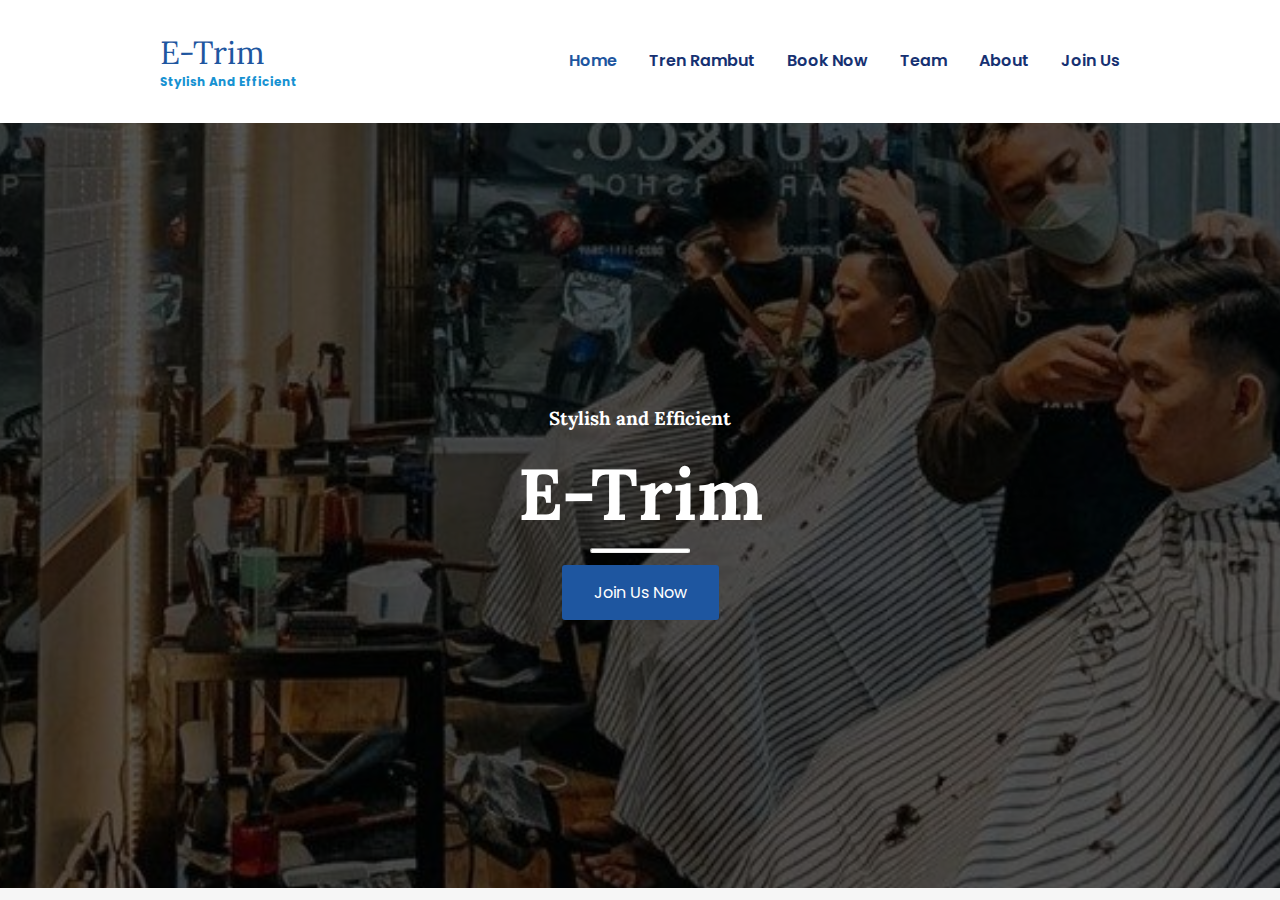
<file: index.html>
<!DOCTYPE html>
<html lang="en">

<head>
    <meta charset="UTF-8">
    <meta http-equiv="X-UA-Compatible" content="IE=edge">
    <meta name="viewport" content="width=device-width, initial-scale=1.0">
    <title>Home</title>
    <link rel="stylesheet" href="css/styles.css">
    <style>
        #home {
            background: url('img/barbershop.jpg') no-repeat center center fixed;
            height: 85vh;
            position: relative;
            width: 100%;
            background-size: cover;
        }
    </style>
</head>

<body>
    <header class="header">
        <div class="container container-nav">
            <div class="site-title">
                <h1>E-Trim</h1>
                <p class="subtitle">Stylish and Efficient</p>
            </div>
            <nav>
                <ul>
                    <li><a href="index.html" class="current-page">Home</a></li>
                    <li><a href="gallery.html">Tren Rambut</a></li>
                    <li><a href="booking.html">Book Now</a></li>
                    <li><a href="team.html">Team</a></li>
                    <li><a href="about.html">About</a></li>
                    <li><a href="join.html">Join Us</a></li>
                </ul>

            </nav>
        </div>
    </header>
    <main>
        <div id="home">
            <div class="overlay">
                <div class="landing-text">
                    <h3>Stylish and Efficient</h3>
                    <h1>E-Trim</h1>
                    <hr id="hr-main">
                    <a href="join.html" class="button btn-hire">Join Us Now</a>
                </div>
            </div>
        </div>
    </main>
</body>

</html>
</file>
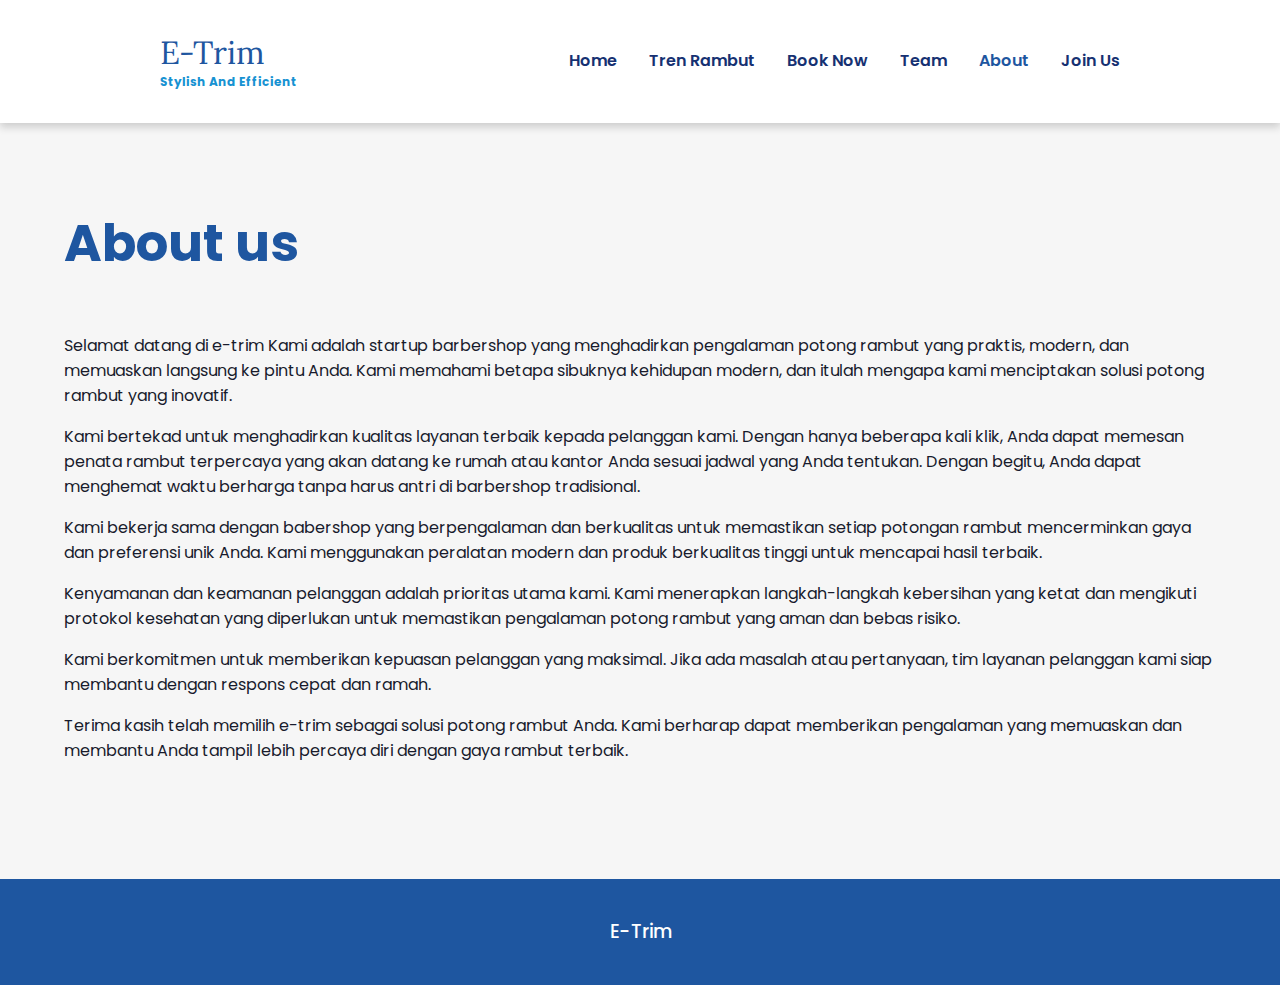
<file: about.html>
<!DOCTYPE html>
<html lang="en">

<head>
    <meta charset="UTF-8">
    <meta http-equiv="X-UA-Compatible" content="IE=edge">
    <meta name="viewport" content="width=device-width, initial-scale=1.0">
    <title>About Us</title>
    <link rel="stylesheet" href="css/styles.css">
</head>

<body>
    <header class="header">
        <div class="container container-nav">
            <div class="site-title">
                <h1>E-Trim</h1>
                <p class="subtitle">Stylish and Efficient</p>
            </div>
            <nav>
                <ul>
                    <li><a href="index.html">Home</a></li>
                    <li><a href="gallery.html">Tren Rambut</a></li>
                    <li><a href="booking.html">Book Now</a></li>
                    <li><a href="team.html">Team</a></li>
                    <li><a href="about.html" class="current-page">About</a></li>
                    <li><a href="join.html">Join Us</a></li>
                </ul>

            </nav>
        </div>
    </header>

    <main class="about">
        <div class="about-header">
            <h1>About us</h1>
        </div>
        <div class="about-content">
            <p>Selamat datang di e-trim Kami adalah startup barbershop yang menghadirkan pengalaman potong rambut yang praktis, 
                modern, dan memuaskan langsung ke pintu Anda. Kami memahami betapa sibuknya kehidupan modern, dan itulah mengapa 
                kami menciptakan solusi potong rambut yang inovatif.</p>
            <p>Kami bertekad untuk menghadirkan kualitas layanan terbaik kepada pelanggan kami. Dengan hanya beberapa kali klik,
                Anda dapat memesan penata rambut terpercaya yang akan datang ke rumah atau kantor Anda sesuai jadwal yang Anda 
                tentukan. Dengan begitu, Anda dapat menghemat waktu berharga tanpa harus antri di barbershop tradisional.</p>
            <p>Kami bekerja sama dengan babershop yang berpengalaman dan berkualitas untuk memastikan setiap potongan rambut 
                mencerminkan gaya dan preferensi unik Anda. Kami menggunakan peralatan modern dan produk berkualitas tinggi untuk 
                mencapai hasil terbaik.</p>
            <p>Kenyamanan dan keamanan pelanggan adalah prioritas utama kami. Kami menerapkan langkah-langkah kebersihan yang ketat 
                dan mengikuti protokol kesehatan yang diperlukan untuk memastikan pengalaman potong rambut yang aman dan bebas 
                risiko.</p>
            <p>Kami berkomitmen untuk memberikan kepuasan pelanggan yang maksimal. Jika ada masalah atau pertanyaan, tim layanan
                 pelanggan kami siap membantu dengan respons cepat dan ramah.</p>
            <p>Terima kasih telah memilih e-trim sebagai solusi potong rambut Anda. Kami berharap dapat memberikan pengalaman 
                yang memuaskan dan membantu Anda tampil lebih percaya diri dengan gaya rambut terbaik.</p>
        </div>
    </main>

    <footer class="footer">
        <h3><a href="#">E-Trim</a></h3>
    </footer>

    <script src="js/index.js"></script>
</body>

</html>
</file>
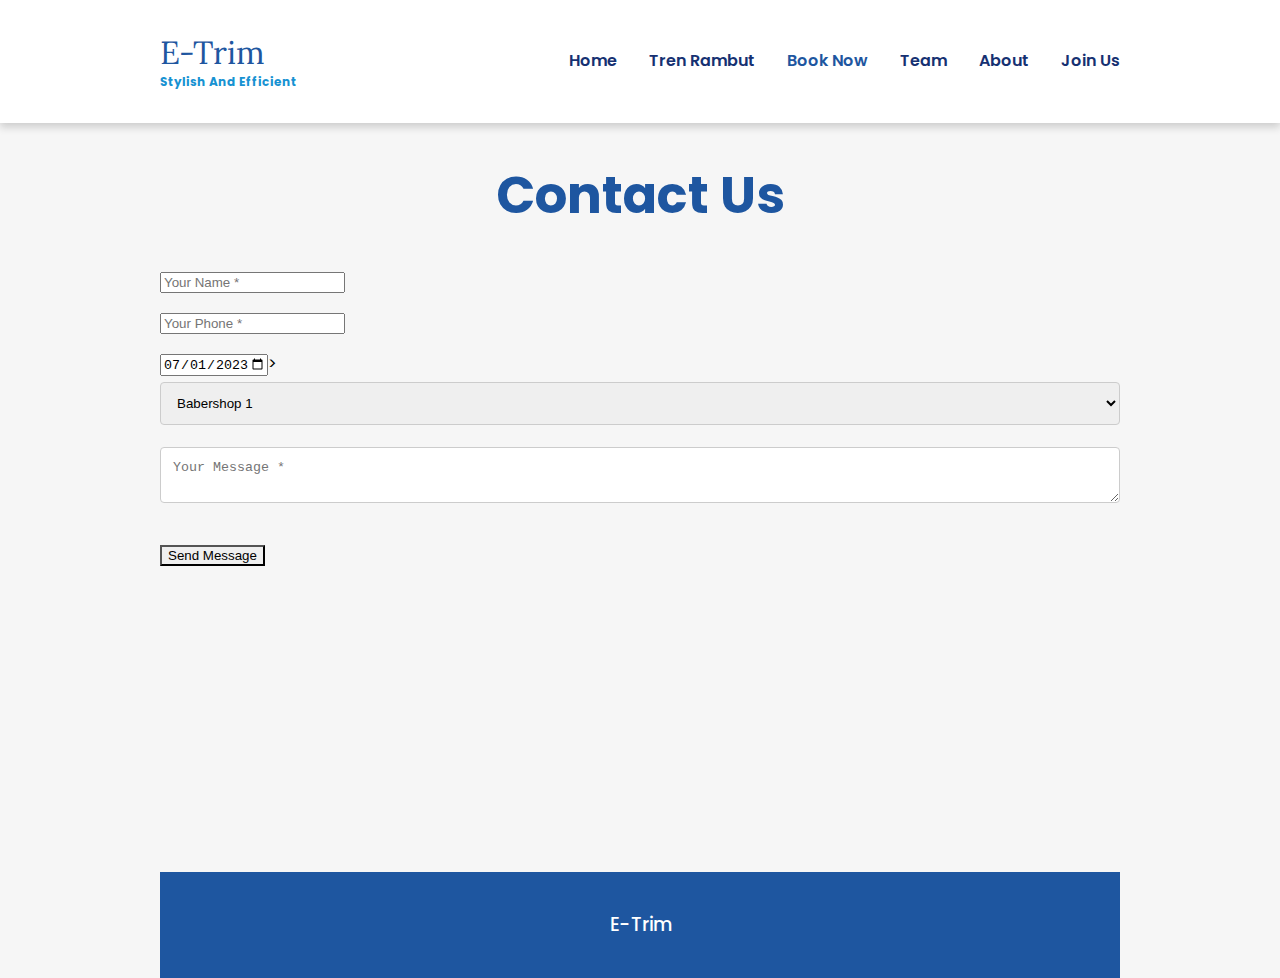
<file: booking.html>
<!DOCTYPE html>
<html lang="en">

<head>
    <meta charset="UTF-8">
    <meta http-equiv="X-UA-Compatible" content="IE=edge">
    <meta name="viewport" content="width=device-width, initial-scale=1.0">
    <title>Document</title>
    <link rel="stylesheet" href="css/styles.css">
</head>

<body>
    <header class="header">
        <div class="container container-nav">
            <div class="site-title">
                <h1>E-Trim</h1>
                <p class="subtitle">Stylish and Efficient</p>
            </div>
            <nav>
                <ul>
                    <li><a href="index.html">Home</a></li>
                    <li><a href="gallery.html">Tren Rambut</a></li>
                    <li><a href="booking.html" class="current-page">Book Now</a></li>
                    <li><a href="team.html">Team</a></li>
                    <li><a href="about.html">About</a></li>
                    <li><a href="join.html" >Join Us</a></li>
                </ul>

            </nav>
        </div>
    </header>
            <section id="contact" class="contact pb-0">
                <div class="container"> 
                  <div class="row mb-5">
                      <div class="col-md-12 text-center">
                          <div class="heading">
                              <h1>Contact Us</h1>
                          </div>
                      </div>
                  </div>
                  <div class="row">
                    <div class="col-lg-12">
                      <form id="contactForm" name="sentMessage" novalidate>
                        <div class="row">
                          <div class="col-md-6">
                            <div class="form-group">
                              <input class="form-control" id="name" type="text" placeholder="Your Name *" required data-validation-required-message="Please enter your name.">
                              <p class="help-block text-danger"></p>
                            </div>
                            <div class="form-group">
                              <input class="form-control" id="phone" type="tel" placeholder="Your Phone *" required data-validation-required-message="Please enter your phone number.">
                              <p class="help-block text-danger"></p>
                            </div>
                              <input type="date" id="start" name="trip-start"
                               value="2023-07-01"
                               min="2023-07-01" max="2023-12-01">>
                          </div>
                            <div class="form-group">
                            <select>
                              <p class="help-block text-danger"></p>
                              <option value="1">Babershop 1</option>
                              <option value="2">Babershop 2</option>
                              <option value="3">Babershop 3</option>
                              <option value="4">Babershop 4</option>
                              <option value="5">Babershop 5</option>
                            </select>
                          <div class="col-md-6">
                            <div class="form-group">
                              <textarea class="form-control" id="message" placeholder="Your Message *" required data-validation-required-message="Please enter a message."></textarea>
                              <p class="help-block text-danger"></p>
                            </div>
                          </div>
                          <div class="clearfix"></div>
                          <div class="col-lg-12 text-center">
                            <div id="success"></div>
                            <button id="sendMessageButton" class="btn btn-general btn-greenish btn-xl text-uppercase" type="submit"  style="color:black; border-color: black;">Send Message</button>
                          </div>
                        </div>
                      </form>
                    </div>
                  </div>
                </div>
                <div class="black-space"></div>
                <footer class="footer">
                    <h3><a href="#">E-Trim</a></h3>
                </footer>
            
                <script src="js/index.js"></script>
            </body>
            
            </html>
</file>
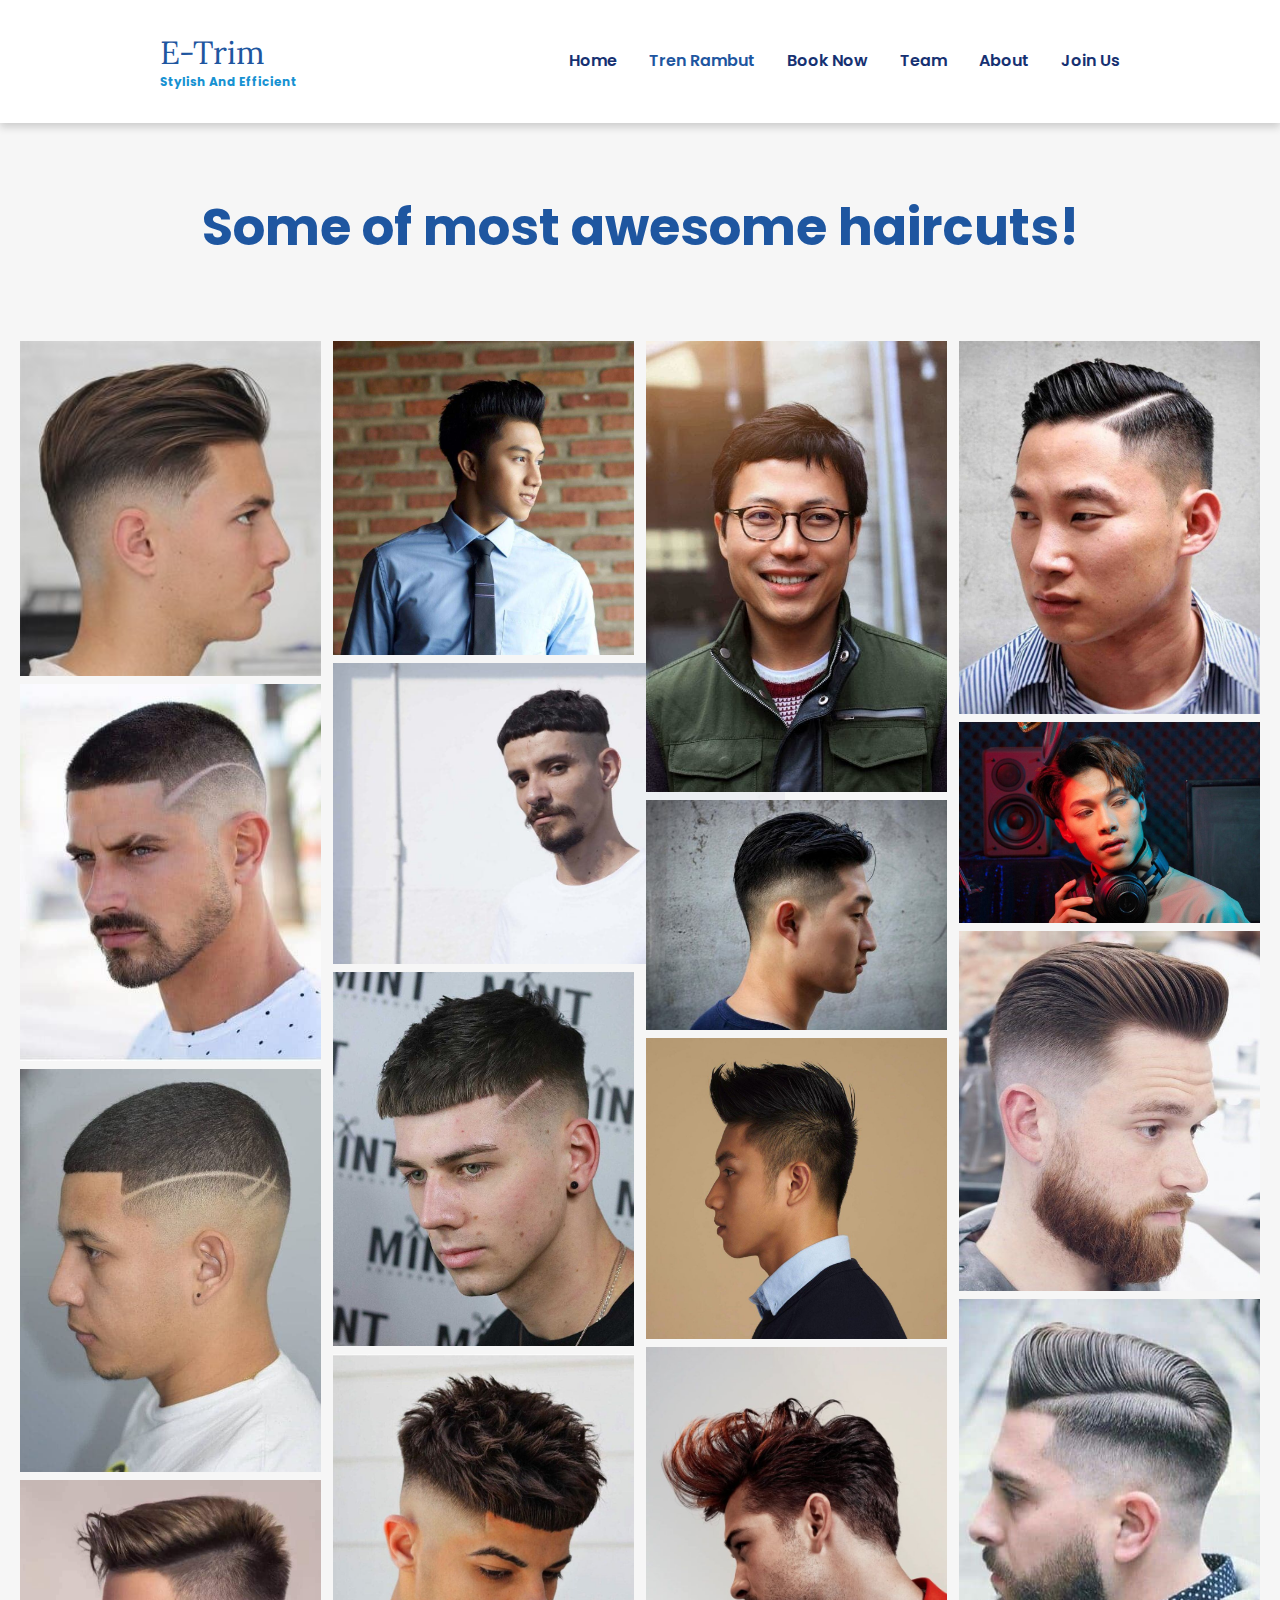
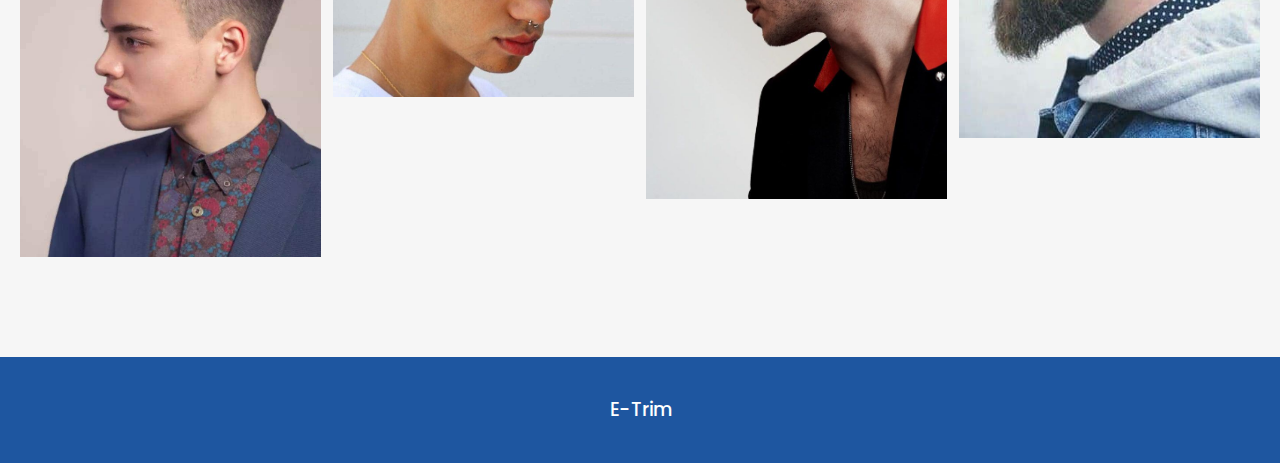
<file: gallery.html>
<!DOCTYPE html>
<html lang="en">

<head>
    <meta charset="UTF-8">
    <meta http-equiv="X-UA-Compatible" content="IE=edge">
    <meta name="viewport" content="width=device-width, initial-scale=1.0">
    <title>Gallery</title>
    <link rel="stylesheet" href="css/styles.css">
</head>

<body>
    <header class="header">
        <div class="container container-nav">
            <div class="site-title">
                <h1>E-Trim</h1>
                <p class="subtitle">Stylish and Efficient</p>
            </div>
            <nav>
                <ul>
                    <li><a href="index.html">Home</a></li>
                    <li><a href="gallery.html" class="current-page">Tren Rambut</a></li>
                    <li><a href="booking.html">Book Now</a></li>
                    <li><a href="team.html">Team</a></li>
                    <li><a href="about.html">About</a></li>
                    <li><a href="join.html">Join Us</a></li>
                </ul>

            </nav>
        </div>
    </header>
    <main>
        <div class="gallery-header">
            <h1>Some of most awesome haircuts!</h1>
        </div>
        <div class="row gallery-row">
            <div class="column">
                <img src="img/1.jpg" alt="" style="width: 100%">
                <img src="img/2.jpg" alt="" style="width: 100%">
                <img src="img/3.jpg" alt="" style="width: 100%">
                <img src="img/4.jpg" alt="" style="width: 100%">
            </div>
            <div class="column">
                <img src="img/5.jpg" alt="" style="width: 100%">
                <img src="img/6.jpg" alt="" style="width: 150%">
                <img src="img/7.jpg" alt="" style="width: 100%">
                <img src="img/8.jpg" alt="" style="width: 100%">
            </div>
            <div class="column">
                <img src="img/9.jpg" alt="" style="width: 100%">
                <img src="img/10.jpg" alt="" style="width: 100%">
                <img src="img/11.jpg" alt="" style="width: 100%">
                <img src="img/12.jpg" alt="" style="width: 100%">
            </div>
            <div class="column">
                <img src="img/13.jpg" alt="" style="width: 100%">
                <img src="img/14.jpg" alt="" style="width: 100%">
                <img src="img/16.jpg" alt="" style="width: 100%">
                <img src="img/18.jpg" alt="" style="width: 100%">
            </div>
        </div>
    </main>
    <footer class="footer">
        <h3><a href="#">E-Trim</a></h3>
    </footer>

    <script src="js/index.js"></script>
</body>

</html>
</file>
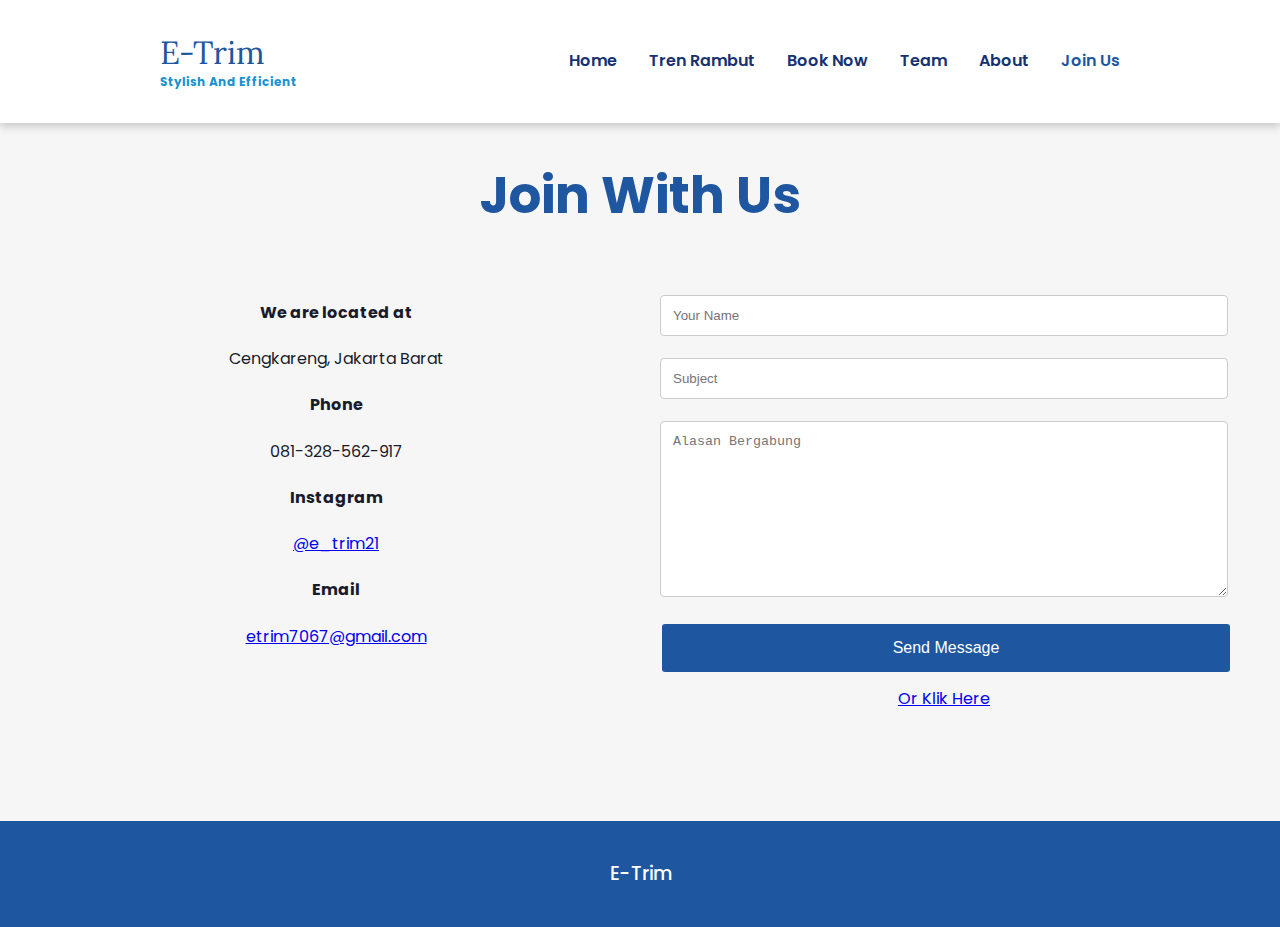
<file: join.html>
<!DOCTYPE html>
<html lang="en">

<head>
    <meta charset="UTF-8">
    <meta http-equiv="X-UA-Compatible" content="IE=edge">
    <meta name="viewport" content="width=device-width, initial-scale=1.0">
    <title>Join Now</title>
    <link rel="stylesheet" href="css/styles.css">
</head>

<body>
    <header class="header">
        <div class="container container-nav">
            <div class="site-title">
                <h1>E-Trim</h1>
                <p class="subtitle">Stylish and Efficient</p>
            </div>
            <nav>
                <ul>
                    <li><a href="index.html">Home</a></li>
                    <li><a href="gallery.html">Tren Rambut</a></li>
                    <li><a href="booking.html">Book Now</a></li>
                    <li><a href="team.html">Team</a></li>
                    <li><a href="about.html">About</a></li>
                    <li><a href="join.html" class="current-page">Join Us</a></li>
                </ul>

            </nav>
        </div>
    </header>
    <main class="contact">
        <h1>Join With Us</h1>
        <div class="flex-container">
            <div class="flex-item-left">
                <h4>We are located at</h4>
                <p>Cengkareng, Jakarta Barat</p>
                <h4>Phone</h4>
                <p>081-328-562-917</p>
                <h4>Instagram</h4>
                <a href="https://www.instagram.com/e_trim21/?igshid=YmM0MjE2YWMzOA%3D%3D">@e_trim21</a>
                <h4>Email</h4>
                <a href="https://mail.google.com/mail/">etrim7067@gmail.com</a>
            </div>
            <div class="flex-item-right">
                <form action="">
                    <input type="text" id="fname" placeholder="Your Name">
                    <input type="text" name="subject" id="subject" placeholder="Subject">
                    <textarea name="" id="textarea" placeholder="Alasan Bergabung" cols="30" rows="10"></textarea>
                    <button type="button">Send Message</button>
                </form>
                <a href="https://forms.gle/5a81RuQUdjrK95qaA">Or Klik Here</a>
            </div>
        </div>
    </main>
    <footer class="footer">
        <h3><a href="#">E-Trim</a></h3>
    </footer>

    <script src="js/index.js"></script>
</body>

</html>
</file>
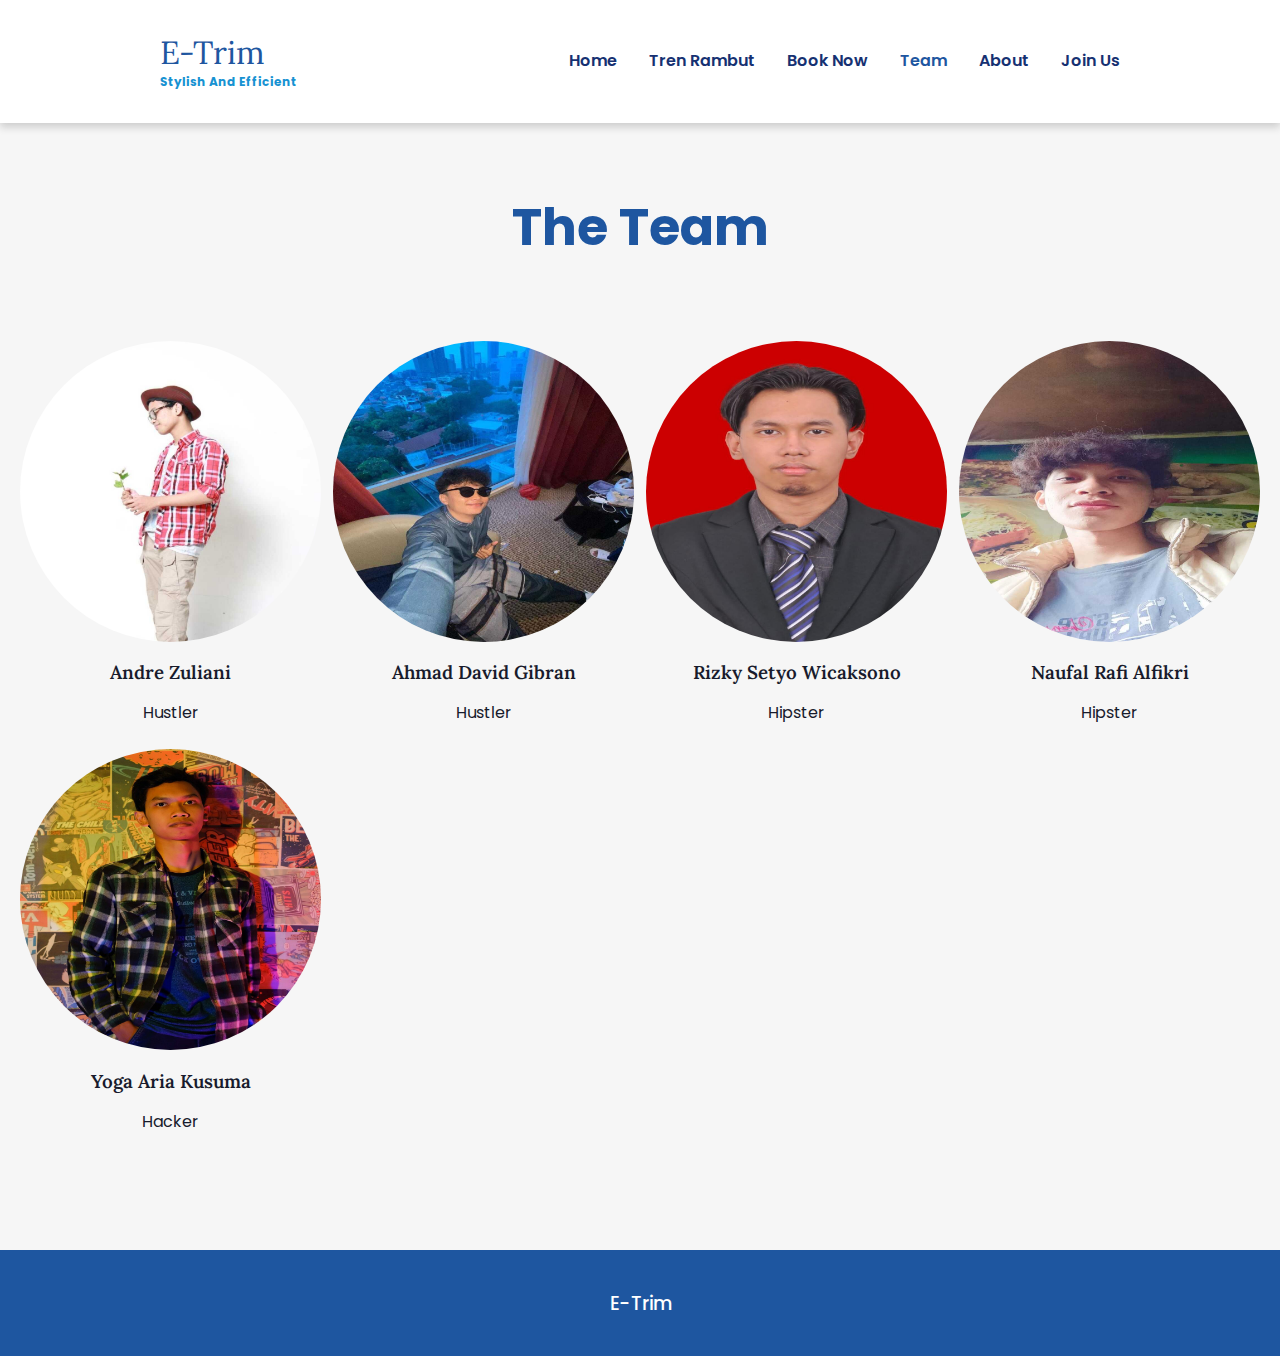
<file: team.html>
<!DOCTYPE html>
<html lang="en">

<head>
    <meta charset="UTF-8">
    <meta http-equiv="X-UA-Compatible" content="IE=edge">
    <meta name="viewport" content="width=device-width, initial-scale=1.0">
    <title>Team</title>
    <link rel="stylesheet" href="css/styles.css">
</head>

<body>
    <header class="header">
        <div class="container container-nav">
            <div class="site-title">
                <h1>E-Trim</h1>
                <p class="subtitle">Stylish and Efficient</p>
            </div>
            <nav>
                <ul>
                    <li><a href="index.html">Home</a></li>
                    <li><a href="gallery.html">Tren Rambut</a></li>
                    <li><a href="booking.html">Book Now</a></li>
                    <li><a href="team.html" class="current-page">Team</a></li>
                    <li><a href="about.html">About</a></li>
                    <li><a href="join.html">Join Us</a></li>
                </ul>

            </nav>
        </div>
    </header>
    <main class="team">
        <div class="team-container">
            <div class="team-header">
                <h1>The Team</h1>
            </div>
        </div>
        <div class="row">
            <div class="column">
                <img src="img/Andre.jpeg" alt="" style="width: 100%">
                <h3>Andre Zuliani</h3>
                <p>Hustler</p>
            </div>
            <div class="column">
                <img src="img/David.jpeg" alt="" style="width: 100%">
                <h3>Ahmad David Gibran</h3>
                <p>Hustler</p>
            </div>
            <div class="column">
                <img src="img/Rizky.jpeg" alt="" style="width: 100%">
                <h3>Rizky Setyo Wicaksono</h3>
                <p>Hipster</p>
            </div>
            <div class="column">
                <img src="img/Naufal.jpeg" alt="" style="width: 100%">
                <h3>Naufal Rafi Alfikri</h3>
                <p>Hipster</p>
            </div>
            <div class="column">
                <img src="img/Yoga.jpg" alt="" style="width: 100%">
                <h3>Yoga Aria Kusuma</h3>
                <p>Hacker</p>
            </div>
        </div>
    </main>
    <footer class="footer">
        <h3><a href="#">E-Trim</a></h3>
    </footer>
    <script src="js/index.js"></script>
</body>

</html>
</file>
<file: css/styles.css>
@import url("https://fonts.googleapis.com/css2?family=Lora:wght@400;500;600;700&display=swap");
@import url("https://fonts.googleapis.com/css2?family=Lora:wght@400;500;600;700&family=Poppins:wght@100;200;300;400;500;600;700;800;900&display=swap");

* {
  box-sizing: border-box;
}
body {
  margin: 0;
  padding: 0;
  font-family: "Poppins", sans-serif;
  background-color: #f6f6f6;
  height: 100vh;
}
.site-title h1 {
  font-weight: 400;
  font-family: "Lora", sans-serif;
  color: #1e56a0;
  font-size: 2rem;
  margin: 0;
}
.subtitle {
  font-weight: 700;
  color: #1792d2;
  font-size: 0.75rem;
  margin: 0;
  text-transform: capitalize;
}
.container {
  width: 90%;
  max-width: 960px;
  margin: 0 auto;
}
.container-nav {
  display: flex;
  justify-content: space-between;
}

header {
  background-color: white;
  padding: 2em 0;
  box-shadow: 0 4px 8px 0 rgba(22, 22, 22, 0.19);
}
@media (max-width: 675px) {
  .container-nav {
    flex-direction: column;
  }
  header {
    text-align: center;
  }
}
nav ul {
  list-style-type: none;
  padding: 0;
  display: flex;
  justify-content: center;
}
nav li {
  margin-left: 2em;
}
nav a {
  text-decoration: none;
  color: #163172;
  font-weight: 600;
  text-transform: capitalize;
  padding: 2em 0;
}
nav a:hover,
nav a:focus {
  color: #1e56a0;
}
.current-page {
  color: #1e56a0;
}
.current-page:hover {
  color: #1e56a0;
}
@media (max-width: 675px) {
  nav ul {
    flex-direction: column;
  }
  nav li {
    margin: 0.5em 0;
  }
}
/* Home page */
.overlay {
  position: absolute;
  height: 100%;
  width: 100%;
  top: 0;
  left: 0;
  background: rgba(0, 0, 0, 0.65);
  color: white;
  display: flex;
  align-items: center;
  justify-content: center;
  flex-direction: column;
}
.landing-text {
  display: table-cell;
  text-align: center;
  vertical-align: middle;
}
.landing-text h3 {
  font-weight: 700;
  color: white;
  font-family: "Lora", sans-serif;
}
.landing-text h1 {
  font-size: 450%;
  font-weight: 700;
  color: white;
  font-family: "Lora", sans-serif;
  padding-bottom: 0;
  margin: 0 0;
}
@media (max-width: 600px) {
  .landing-text h1 {
    font-size: 260%;
  }
}
.btn-hire {
  background-color: #1e56a0;
  border: none;
  color: white;
  padding: 15px 32px;
  text-align: center;
  text-decoration: none;
  display: inline-block;
  font-size: 16px;
  margin: 4px 2px;
  cursor: pointer;
  border-radius: 3px;
}
.btn-hire:hover,
.btn-hire:focus {
  background-color: #163172;
}
@media (max-width: 800px) {
  .btn-hire {
    padding: 8px 16px;
  }
}
#hr-main {
  width: 100px;
  height: 5px;
  border-radius: 1rem;
  background-color: white;
  margin-bottom: 8px;
}

/* Gallery Section */
.gallery-header {
  text-align: center;
  padding: 32px;
}
.gallery-header h1 {
  text-align: center;
  font-weight: 700;
  font-size: 3.2rem;
  color: #1e56a0;
}
@media (max-width: 600px) {
  .gallery-header h1 {
    font-size: x-large;
  }
}
.gallery-header p {
  font-weight: 600;
  color: #181b2c;
}
.gallery-row {
  display: -ms-flexbox;
  display: flex;
  -ms-flex-wrap: wrap;
  flex-wrap: wrap;
  padding: 0 14px;
}

.column {
  -ms-flex: 25%;
  flex: 25%;
  max-width: 25%;
  padding: 0 6px;
}
.column img {
  margin-top: 8px;
  vertical-align: middle;
  width: 100%;
}
@media (max-width: 800px) {
  .column {
    -ms-flex: 50%;
    flex: 50%;
    max-width: 50%;
  }
}
@media (max-width: 600px) {
  .column {
    -ms-flex: 100%;
    flex: 100%;
    max-width: 100%;
  }
}

/* Team Section */
.team-header {
  text-align: center;
  padding: 32px;
}
.team-header h1 {
  text-align: center;
  font-weight: 700;
  font-size: 3.2rem;
  color: #1e56a0;
}
@media (max-width: 600px) {
  .team h1 {
    font-size: x-large;
  }
}
.team p {
  font-weight: 600;
  color: #181b2c;
}
.team .row {
  display: -ms-flexbox;
  display: flex;
  -ms-flex-wrap: wrap;
  flex-wrap: wrap;
  padding: 0 14px;
}

.team .column {
  -ms-flex: 25%;
  flex: 25%;
  max-width: 25%;
  padding: 0 6px;
}
.team .column img {
  margin-top: 8px;
  vertical-align: middle;
  width: 100%;
  border-radius: 50%;
}
.team .column h3 {
  font-weight: 600;
  font-family: "Lora", sans-serif;
  color: #181b2c;
  text-align: center;
  margin-bottom: 3px;
}
.team .column p {
  font-weight: 400;
  color: #181b2c;
  text-align: center;
}
@media (max-width: 800px) {
  .team .column {
    -ms-flex: 50%;
    flex: 50%;
    max-width: 50%;
  }
}
@media (max-width: 600px) {
  .team .column {
    -ms-flex: 100%;
    flex: 100%;
    max-width: 100%;
  }
}

/* About Section */
.about {
  margin: 3rem 4rem;
  display: flex;
  flex-wrap: wrap;
}
.about-header {
  text-align: start;
}
@media (max-width: 576px) {
  .about-header {
    text-align: center;
  }
}
.about-header h1 {
  font-weight: 700;
  font-size: 3.2rem;
  color: #1e56a0;
}
.about-content p {
  color: #181b2c;
}
/* Contact SEction */
.contact h1 {
  text-align: center;
  font-weight: 700;
  font-size: 3.2rem;
  color: #1e56a0;
}
.flex-container {
  display: flex;
  flex-wrap: wrap;
  text-align: center;
  margin: 10px 2em;
}
.flex-item-left {
  padding: 10px;
  flex: 50%;
}
.flex-item-left h4 {
  font-weight: 700;
  color: #181b2c;
}
.flex-item-left p {
  font-weight: 400;
  color: #181b2c;
}
.flex-item-right {
  padding: 10px;
  flex: 50%;
}
.flex-item-right form {
  margin: 10px;
}
.flex-item-right form input[type="text"],
select,
textarea {
  font-weight: 400;
  width: 100%;
  padding: 12px;
  border: 1px solid #ccc;
  border-radius: 4px;
  box-sizing: border-box;
  margin-top: 6px;
  margin-bottom: 16px;
  resize: vertical;
}
.flex-item-right button {
  background-color: #1e56a0;
  border: none;
  color: white;
  padding: 15px 32px;
  text-align: center;
  text-decoration: none;
  display: inline-block;
  font-size: 16px;
  margin: 4px 2px;
  cursor: pointer;
  border-radius: 3px;
  width: 100%;
}
.flex-item-right button:hover,
.flex-item-right button:focus {
  background-color: #163172;
  color: white;
}
@media (max-width: 800px) {
  .flex-item-left,
  .flex-item-right {
    flex: 100%;
  }
}
/* Footer  */
.black-space {
  height: 205px;
}

footer {
  background-color: #1e56a0;
  color: white;
  padding: 20px;
  text-align: center;
  position: relative;
  margin-top: 100px;
}

footer h3 > span,
footer h3 > a {
  color: white;
  text-decoration: none;
  font-weight: 500;
  padding-bottom: 10px;
  
}
</file>
